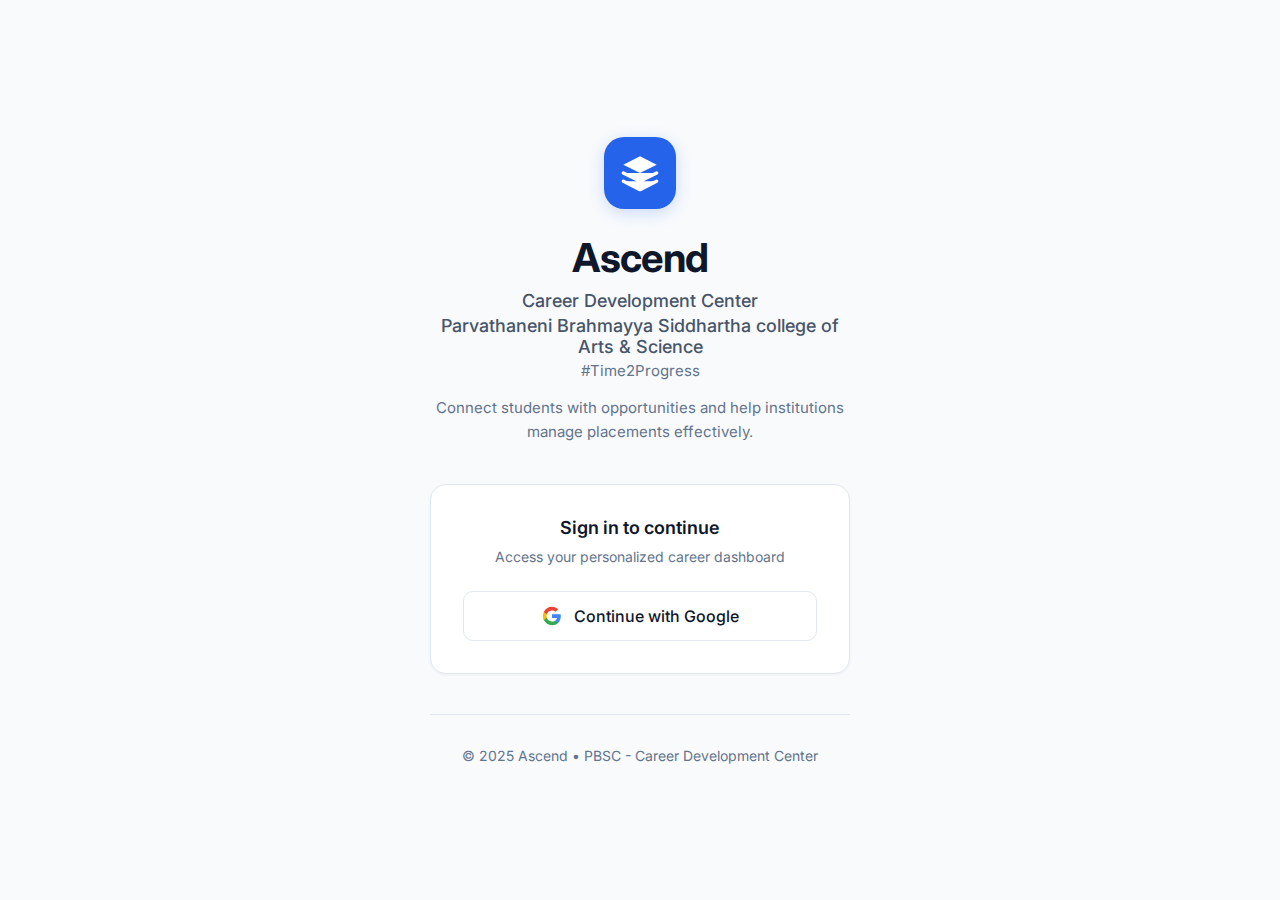
<file: frontend/templates/index.html>
<!DOCTYPE html>
<html lang="en">
<head>
    <meta charset="UTF-8">
    <meta name="viewport" content="width=device-width, initial-scale=1.0">

    <!-- Favicon -->
    <link rel="icon" type="image/png" href="/static/images/Ascend-Logo.png">
    <link rel="shortcut icon" type="image/png" href="/static/images/Ascend-Logo.png">

    <title>Ascend - Career Development Center</title>
    <link href="https://fonts.googleapis.com/css2?family=Inter:wght@400;500;600;700&display=swap" rel="stylesheet">
    <style>
        * {
            margin: 0;
            padding: 0;
            box-sizing: border-box;
        }
        
        body {
            font-family: 'Inter', -apple-system, BlinkMacSystemFont, 'Segoe UI', sans-serif;
            -webkit-font-smoothing: antialiased;
            -moz-osx-font-smoothing: grayscale;
            background: #f8fafc;
            color: #0f172a;
            min-height: 100vh;
        }
        
        .landing {
            min-height: 100vh;
            display: flex;
            align-items: center;
            justify-content: center;
            padding: 1.5rem;
        }
        
        .container {
            max-width: 420px;
            width: 100%;
        }
        
        /* Logo */
        .logo {
            text-align: center;
            margin-bottom: 2.5rem;
        }
        
        .logo-icon {
            width: 72px;
            height: 72px;
            background: #2563eb;
            border-radius: 20px;
            display: inline-flex;
            align-items: center;
            justify-content: center;
            margin-bottom: 1.5rem;
            box-shadow: 0 4px 16px rgba(37, 99, 235, 0.2);
        }
        
        .logo-icon svg {
            width: 40px;
            height: 40px;
            fill: white;
        }
        
        h1 {
            font-size: 2.5rem;
            font-weight: 700;
            color: #0f172a;
            margin-bottom: 0.5rem;
            letter-spacing: -0.02em;
        }
        
        .tagline {
            font-size: 1.125rem;
            color: #475569;
            margin-bottom: 0.25rem;
            font-weight: 500;
        }
        
        .subtitle {
            font-size: 0.9375rem;
            color: #64748b;
            margin-bottom: 0.5rem;
        }
        
        .description {
            font-size: 0.9375rem;
            color: #64748b;
            line-height: 1.6;
            margin-top: 1rem;
        }
        
        /* Login Section */
        .login-section {
            background: white;
            border: 1.5px solid #e2e8f0;
            border-radius: 16px;
            padding: 2rem;
            margin-top: 2rem;
            box-shadow: 0 1px 3px rgba(0, 0, 0, 0.05);
        }
        
        .login-title {
            font-size: 1.125rem;
            font-weight: 600;
            color: #0f172a;
            margin-bottom: 0.5rem;
            text-align: center;
        }
        
        .login-subtitle {
            font-size: 0.875rem;
            color: #64748b;
            text-align: center;
            margin-bottom: 1.5rem;
            line-height: 1.5;
        }
        
        /* Google Button */
        .google-button {
            width: 100%;
            display: flex;
            align-items: center;
            justify-content: center;
            gap: 0.75rem;
            background: white;
            border: 1.5px solid #e2e8f0;
            border-radius: 10px;
            padding: 0.875rem 1.5rem;
            font-size: 1rem;
            font-weight: 500;
            color: #0f172a;
            cursor: pointer;
            transition: all 0.2s ease;
            font-family: 'Inter', sans-serif;
        }
        
        .google-button:hover {
            background: #f8fafc;
            border-color: #cbd5e1;
            box-shadow: 0 2px 8px rgba(0, 0, 0, 0.06);
        }
        
        .google-button:active {
            transform: scale(0.98);
        }
        
        .google-icon {
            width: 20px;
            height: 20px;
            flex-shrink: 0;
        }
        
        /* Info Box */
        .info-box {
            background: #eff6ff;
            border: 1px solid #dbeafe;
            border-radius: 10px;
            padding: 1rem;
            margin-top: 1.5rem;
        }
        
        .info-title {
            font-size: 0.875rem;
            font-weight: 600;
            color: #1e40af;
            margin-bottom: 0.5rem;
            display: flex;
            align-items: center;
            gap: 0.5rem;
        }
        
        .info-title svg {
            width: 16px;
            height: 16px;
            fill: #2563eb;
        }
        
        .info-list {
            font-size: 0.8125rem;
            color: #1e40af;
            line-height: 1.6;
            margin: 0;
            padding-left: 1.25rem;
        }
        
        .info-list li {
            margin-bottom: 0.25rem;
        }
        
        /* Footer */
        .footer {
            text-align: center;
            margin-top: 2.5rem;
            padding-top: 2rem;
            border-top: 1px solid #e2e8f0;
            color: #64748b;
            font-size: 0.875rem;
        }
        
        /* Loading State */
        .loading {
            display: none;
            text-align: center;
            color: #2563eb;
            font-size: 0.875rem;
            margin-top: 1rem;
        }
        
        .loading.active {
            display: block;
        }
        
        /* Responsive */
        @media (max-width: 640px) {
            .landing {
                padding: 1rem;
            }
            
            h1 {
                font-size: 2rem;
            }
            
            .tagline {
                font-size: 1rem;
            }
            
            .logo-icon {
                width: 64px;
                height: 64px;
            }
            
            .logo-icon svg {
                width: 36px;
                height: 36px;
            }
            
            .login-section {
                padding: 1.5rem;
            }
            
            .google-button {
                padding: 0.75rem 1.25rem;
            }
        }
        
        @media (max-width: 380px) {
            h1 {
                font-size: 1.75rem;
            }
            
            .login-section {
                padding: 1.25rem;
            }
        }
    </style>
</head>
<body>
    <div class="landing">
        <div class="container">
            <!-- Logo & Branding -->
            <div class="logo">
                <div class="logo-icon">
                    <svg viewBox="0 0 24 24" fill="none" xmlns="http://www.w3.org/2000/svg">
                        <path d="M12 2L2 7L12 12L22 7L12 2Z" fill="white"/>
                        <path d="M2 17L12 22L22 17" stroke="white" stroke-width="2" stroke-linecap="round" stroke-linejoin="round"/>
                        <path d="M2 12L12 17L22 12" stroke="white" stroke-width="2" stroke-linecap="round" stroke-linejoin="round"/>
                    </svg>
                </div>
                <h1>Ascend</h1>
                <p class="tagline">Career Development Center</p>
                <p class="tagline">Parvathaneni Brahmayya Siddhartha college of Arts & Science</p>
                <p class="subtitle">#Time2Progress</p>
                <p class="description">Connect students with opportunities and help institutions manage placements effectively.</p>
            </div>
            
            <!-- Login Section -->
            <div class="login-section">
                <h2 class="login-title">Sign in to continue</h2>
                <p class="login-subtitle">Access your personalized career dashboard</p>
                
                <button class="google-button" onclick="loginWithGoogle()" id="loginBtn">
                    <svg class="google-icon" viewBox="0 0 24 24">
                        <path fill="#4285F4" d="M22.56 12.25c0-.78-.07-1.53-.2-2.25H12v4.26h5.92c-.26 1.37-1.04 2.53-2.21 3.31v2.77h3.57c2.08-1.92 3.28-4.74 3.28-8.09z"/>
                        <path fill="#34A853" d="M12 23c2.97 0 5.46-.98 7.28-2.66l-3.57-2.77c-.98.66-2.23 1.06-3.71 1.06-2.86 0-5.29-1.93-6.16-4.53H2.18v2.84C3.99 20.53 7.7 23 12 23z"/>
                        <path fill="#FBBC05" d="M5.84 14.09c-.22-.66-.35-1.36-.35-2.09s.13-1.43.35-2.09V7.07H2.18C1.43 8.55 1 10.22 1 12s.43 3.45 1.18 4.93l2.85-2.22.81-.62z"/>
                        <path fill="#EA4335" d="M12 5.38c1.62 0 3.06.56 4.21 1.64l3.15-3.15C17.45 2.09 14.97 1 12 1 7.7 1 3.99 3.47 2.18 7.07l3.66 2.84c.87-2.6 3.3-4.53 6.16-4.53z"/>
                    </svg>
                    Continue with Google
                </button>
                
                <div class="loading" id="loadingMsg">Signing you in...</div>
                
            </div>
            
            <div class="footer">
                © 2025 Ascend • PBSC - Career Development Center
            </div>
        </div>
    </div>
    
    <script>
        // API Base URL
        const API_URL = window.location.origin + '/api/v1';
        
        // Google Login - No role parameter needed!
        async function loginWithGoogle() {
            const btn = document.getElementById('loginBtn');
            const loading = document.getElementById('loadingMsg');
            
            try {
                btn.disabled = true;
                loading.classList.add('active');
                
                const response = await fetch(`${API_URL}/auth/google/login`);
                const data = await response.json();

                if (data.auth_url) {
                    // Redirect to Google OAuth (no role stored)
                    window.location.href = data.auth_url;
                }
            } catch (error) {
                console.error('Login error:', error);
                alert('Login failed. Please try again.');
                btn.disabled = false;
                loading.classList.remove('active');
            }
        }
        
        // Check if this is an OAuth callback
        if (window.location.pathname === '/auth/callback') {
            handleOAuthCallback();
        }
        
        // Handle OAuth Callback
        async function handleOAuthCallback() {
            const urlParams = new URLSearchParams(window.location.search);
            const code = urlParams.get('code');

            if (!code) {
                window.location.href = '/';
                return;
            }

            try {
                const response = await fetch(`${API_URL}/auth/oauth_callback`, {
                    method: 'POST',
                    headers: { 'Content-Type': 'application/json' },
                    body: JSON.stringify({ code })  // No role sent!
                });

                const data = await response.json();

                if (response.ok && data.access_token) {
                    // Save token and user data
                    localStorage.setItem('access_token', data.access_token);
                    localStorage.setItem('user', JSON.stringify(data.user));

                    // Redirect based on profile completion
                    if (data.user.profile_completed) {
                        redirectToDashboard(data.user.role);
                    } else {
                        redirectToProfileForm(data.user.role);
                    }
                } else {
                    throw new Error(data.detail || 'Authentication failed');
                }
            } catch (error) {
                console.error('Callback error:', error);
                alert(error.message || 'Authentication failed. Please try again.');
                window.location.href = '/';
            }
        }

        // Redirect to dashboard
        function redirectToDashboard(role) {
            if (role === 'student') {
                window.location.href = '/student/dashboard';
            } else {
                window.location.href = '/institution/dashboard';
            }
        }

        // Redirect to profile form
        function redirectToProfileForm(role) {
            if (role === 'student') {
                window.location.href = '/student/profile';
            } else {
                window.location.href = '/institution/profile';
            }
        }
    </script>
</body>
</html>
</file>
